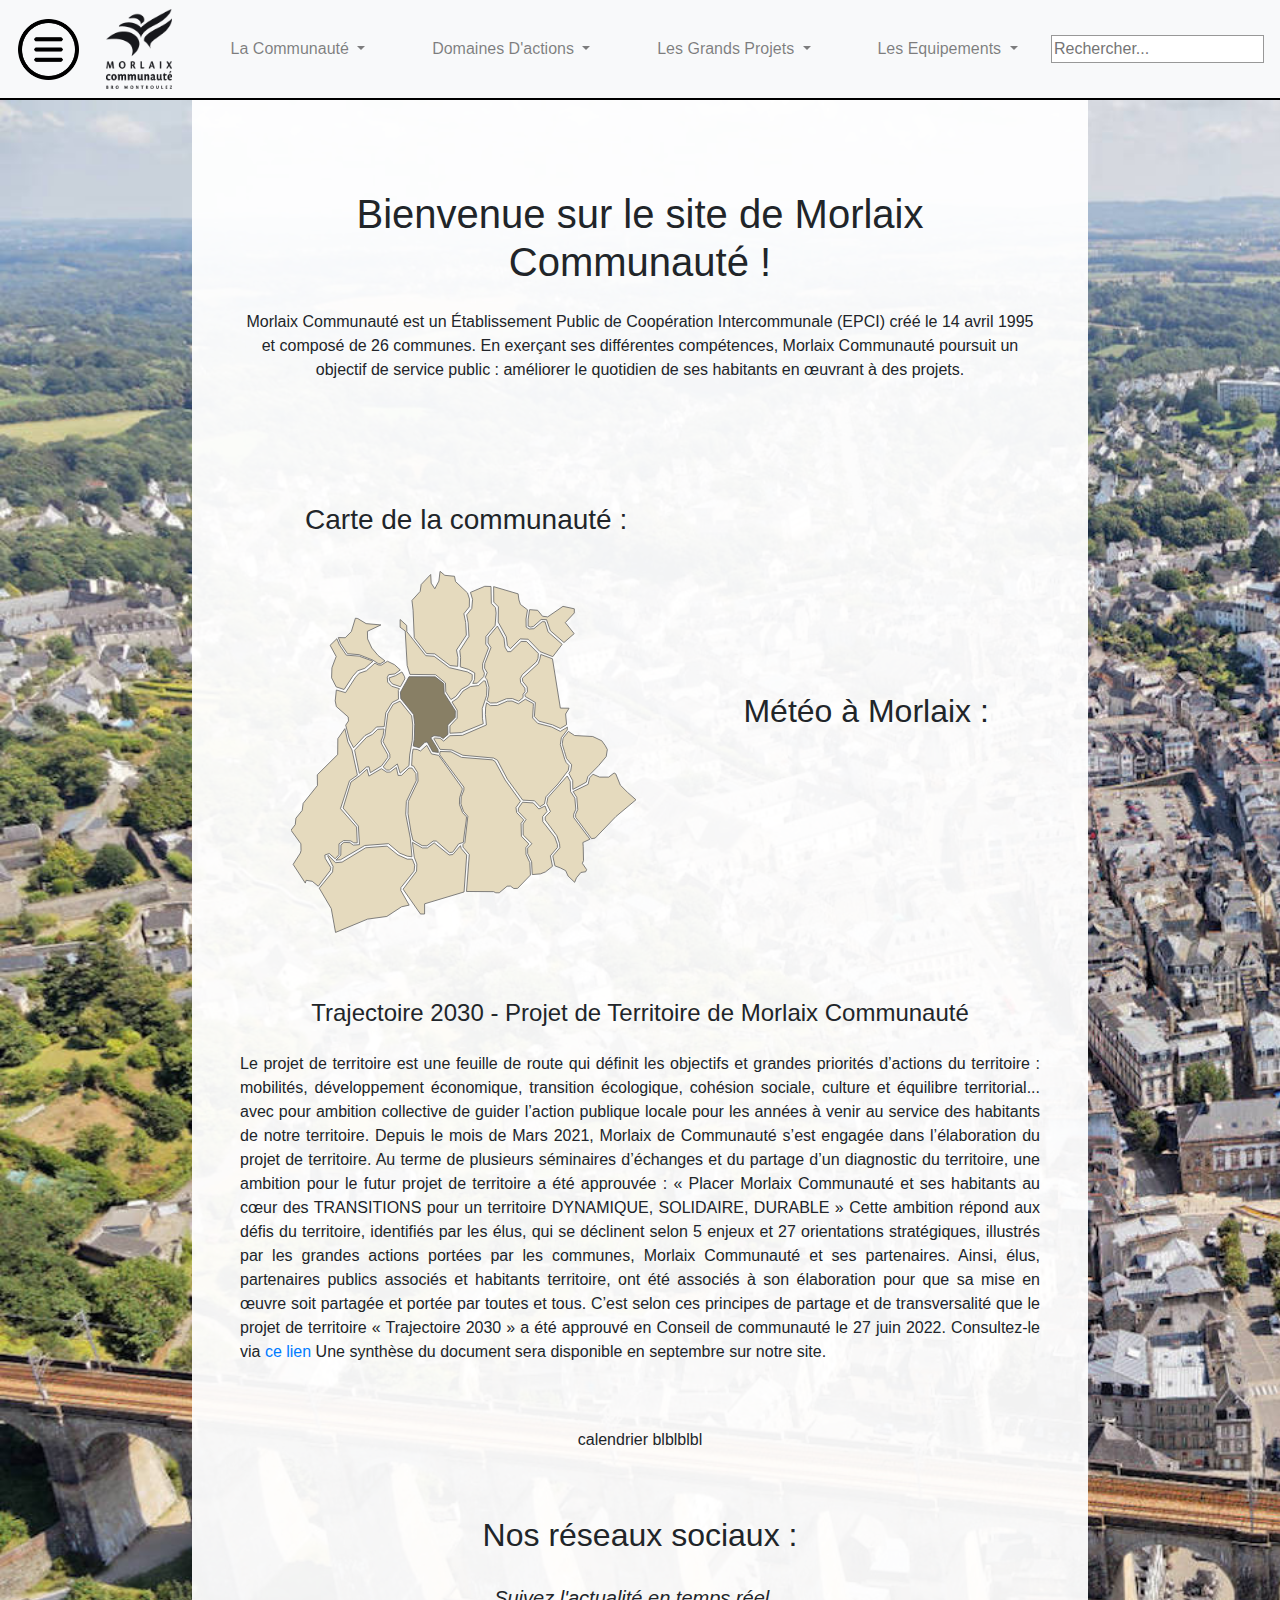
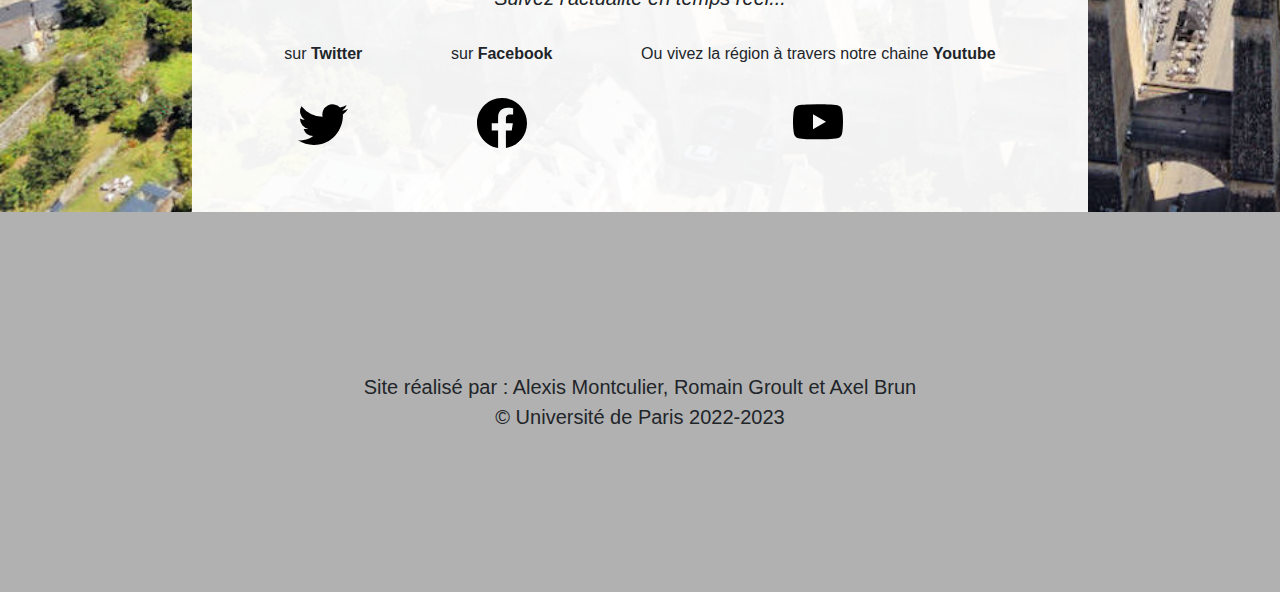
<file: index.html>
<!DOCTYPE html>
<html lang="en">

<head>
  <meta charset="UTF-8">
  <meta http-equiv="X-UA-Compatible" content="IE=edge">
  <meta name="viewport" content="width=device-width, initial-scale=1.0">
  <link rel="stylesheet" href="https://cdn.jsdelivr.net/npm/bootstrap@4.0.0/dist/css/bootstrap.min.css"
    integrity="sha384-Gn5384xqQ1aoWXA+058RXPxPg6fy4IWvTNh0E263XmFcJlSAwiGgFAW/dAiS6JXm" crossorigin="anonymous">
  <link rel="stylesheet" href="CSS/style.css">

  <script src="https://code.jquery.com/jquery-3.6.1.min.js"></script>
  <title>Morlaix Communauté</title>
</head>

<body>
  <header class="sticky-top" id="navbar">
    <nav class="navbar navbar-expand-lg navbar-light bg-light">
      <img class="navItem" id="logoTroisBarres" src="image/LogoTroisBarres.png">
      <a class="d-block navItem" id="logo" href="/index.html"><img class="navItem" id="logoSite"
          src="image/logo-menu.png"></a>
      <button class="navbar-toggler" type="button" data-toggle="collapse" data-target="#navbarNavDropdown"
        aria-controls="navbarNavDropdown" aria-expanded="false" aria-label="Toggle navigation">
        <span class="navbar-toggler-icon"></span>
      </button>
      <div class="collapse navbar-collapse mx-auto bg-nvbar" id="navbarNavDropdown" style="width: 80%">
        <ul class="navbar-nav w-100 d-flex justify-content-around">
          <li class="navItem">
            <a class="nav-link dropdown-toggle" href="#" id="navbarDropdownMenuLink" data-toggle="dropdown"
              aria-haspopup="true" aria-expanded="false">
              La Communauté
            </a>
            <div class="dropdown-menu" aria-labelledby="navbarDropdownMenuLink">
              <a class="dropdown-item" href="#">Les Compétences</a>
              <a class="dropdown-item" href="#">Présentation</a>
              <a class="dropdown-item" href="#">Commande Publique</a>
              <a class="dropdown-item" href="#">Histoire</a>
              <a class="dropdown-item" href="#">Les élus</a>
              <a class="dropdown-item" href="#">Trajectoire 2030</a>
              <a class="dropdown-item" href="#">Bro Montroulez</a>
              <a class="dropdown-item" href="#">Les Assemblées</a>
              <a class="dropdown-item" href="#">Rapport d'Activités 2020</a>
              <a class="dropdown-item" href="#">Catalogue des Tarifs</a>
              <a class="dropdown-item" href="#">Délégation des Services Publics</a>
              <a class="dropdown-item" href="#">Finances</a>
            </div>
          </li>
          <li class="navItem">
            <a class="nav-link dropdown-toggle" href="#" id="navbarDropdownMenuLink" data-toggle="dropdown"
              aria-haspopup="true" aria-expanded="false">
              Domaines D'actions
            </a>
            <div class="dropdown-menu" aria-labelledby="navbarDropdownMenuLink">
              <a class="dropdown-item" href="#">Economie</a>
              <a class="dropdown-item" href="#">Aménagement de l'espace</a>
              <a class="dropdown-item" href="#">Développement Durable</a>
              <a class="dropdown-item" href="#">Système d'Information Géographique</a>
              <a class="dropdown-item" href="#">Les élus</a>
              <a class="dropdown-item" href="#">Transports et Déplacements</a>
              <a class="dropdown-item" href="#">Habitat - Logement</a>
              <a class="dropdown-item" href="#">Tourisme</a>
              <a class="dropdown-item" href="#">Mer et Littoral</a>
              <a class="dropdown-item" href="#">Cohésion Sociale - Jeunesse</a>
              <a class="dropdown-item" href="#">Collecte et Valorisation des Déchets</a>
              <a class="dropdown-item" href="#">Milieux Naturels</a>
              <a class="dropdown-item" href="#">Enseignement Supérieur</a>
              <a class="dropdown-item" href="#">Eau et Assainissement</a>
            </div>
          </li>
          <li class="navItem">
            <a class="nav-link dropdown-toggle" href="#" id="navbarDropdownMenuLink" data-toggle="dropdown"
              aria-haspopup="true" aria-expanded="false">
              Les Grands Projets
            </a>
            <div class="dropdown-menu" aria-labelledby="navbarDropdownMenuLink">
              <a class="dropdown-item" href="#">Le Pôle d'Echange Multimodal</a>
              <a class="dropdown-item" href="#">Réhabilitation de la Manufacture</a>
              <a class="dropdown-item" href="#">ZAC de St Fiacre</a>
              <a class="dropdown-item" href="#">Modernisation de l'Aéroport de l'Aéroport Morlaix Ploujean</a>
              <a class="dropdown-item" href="#">Aménagement des ports</a>
              <a class="dropdown-item" href="#">Le PLUI-H</a>
            </div>
          </li>
          <li class="navItem">
            <a class="nav-link dropdown-toggle" href="#" id="navbarDropdownMenuLink" data-toggle="dropdown"
              aria-haspopup="true" aria-expanded="false">
              Les Equipements
            </a>
            <div class="dropdown-menu" aria-labelledby="navbarDropdownMenuLink">
              <a class="dropdown-item" href="#">Le Rail Route</a>
              <a class="dropdown-item" href="#">Les ZA</a>
              <a class="dropdown-item" href="#">Les Ports - L'Aéroport Morlaix</a>
              <a class="dropdown-item" href="#">La Manufacture des Tabacs</a>
              <a class="dropdown-item" href="#">L'Auberge de Jeunesse</a>
              <a class="dropdown-item" href="#">L'espace Aquatique</a>
              <a class="dropdown-item" href="#">La Cafét'</a>
              <a class="dropdown-item" href="#">La Maison des Penanault</a>
              <a class="dropdown-item" href="#">Les Déchèteries Communautaires</a>
            </div>
          </li>
        </ul>
      </div>
      <!---->
      <div class="navItem">
        <input type="text" id="SearchBar" onkeyup="myFunction()" placeholder="Rechercher...">
      </div>
    </nav>
    <script src="https://cdn.jsdelivr.net/npm/popper.js@1.12.9/dist/umd/popper.min.js"
      integrity="sha384-ApNbgh9B+Y1QKtv3Rn7W3mgPxhU9K/ScQsAP7hUibX39j7fakFPskvXusvfa0b4Q"
      crossorigin="anonymous"></script>
    <script src="https://cdn.jsdelivr.net/npm/bootstrap@4.0.0/dist/js/bootstrap.min.js"
      integrity="sha384-JZR6Spejh4U02d8jOt6vLEHfe/JQGiRRSQQxSfFWpi1MquVdAyjUar5+76PVCmYl"
      crossorigin="anonymous"></script>
  </header>
  <div class="bck-img">
    <div class="bouttonsColonne">
      <div class="contenu>">
        <button class="btn" onClick="window.open('PageHabiter/habiter.html')">Habiter</button>
        <button class="btn">Se Déplacer</button>
        <button class="btn">Entreprendre</button>
        <button class="btn" onClick="window.open('PageVisiter/visiter.html')">Visiter / Sortir</button>
        <button class="btn">Grandir</button>
        <button class="btn">Aménager<br>Durablement</button>
        <button class="btn">Réduire, Trier<br>les Déchets</button>
        <button class="btn">Etudier</button>
        <button class="btn">Vivre<br>Ensemble</button>
      </div>
      <script src="JS/button.js"></script>
    </div>



    <div class="corps container-colonne">

      <div class="elem bienvenue">
        <h1>Bienvenue sur le site de Morlaix Communauté !</h1>
        <p>
          Morlaix Communauté est un Établissement Public de Coopération
          Intercommunale (EPCI) créé le 14 avril 1995 et composé de 26 communes.
          En exerçant ses différentes compétences, Morlaix Communauté poursuit
          un objectif de service public : améliorer le quotidien de ses habitants en
          œuvrant à des projets.
        </p>
      </div>

      <div class="elem article">
        <h4>Trajectoire 2030 - Projet de Territoire de Morlaix Communauté</h3>
          <p>
            Le projet de territoire est une feuille de route qui définit les objectifs et grandes priorités d’actions du
            territoire : mobilités, développement économique, transition écologique, cohésion sociale, culture et
            équilibre
            territorial... avec pour ambition collective de guider l’action publique locale pour les années à venir au
            service des habitants de notre territoire.
            Depuis le mois de Mars 2021, Morlaix de Communauté s’est engagée dans l’élaboration du projet de territoire.
            Au
            terme de plusieurs séminaires d’échanges et du partage d’un diagnostic du territoire, une ambition pour le
            futur
            projet de territoire a été approuvée : « Placer Morlaix Communauté et ses habitants au cœur des TRANSITIONS
            pour
            un territoire DYNAMIQUE, SOLIDAIRE, DURABLE »
            Cette ambition répond aux défis du territoire, identifiés par les élus, qui se déclinent selon 5 enjeux et
            27
            orientations stratégiques, illustrés par les grandes actions portées par les communes, Morlaix Communauté et
            ses
            partenaires.
            Ainsi, élus, partenaires publics associés et habitants territoire, ont été associés à son élaboration pour
            que
            sa mise en œuvre soit partagée et portée par toutes et tous.
            C’est selon ces principes de partage et de transversalité que le projet de territoire « Trajectoire 2030 » a
            été
            approuvé en Conseil de communauté le 27 juin 2022. Consultez-le via
            <a href="https://urlz.fr/iOXj" target="_blank">ce lien</a>
            Une synthèse du document sera disponible en septembre sur notre site.
          </p>
      </div>

      <div class="elem carte-meteo container-ligne">
        <div class="carte container-colonne">
          <h3>Carte de la communauté :</h3>
          <svg>
            <a xlink:title="St-Thégonnec Loc-Eguiner">
              <path style="stroke-linejoin: round; stroke-opacity: 1;  " fill="#e5dabe" stroke="#666666"
                d="M1.3,189.3L5.7,182.4L6.1000000000000005,180.9L6,176.8L0,168.5L2.6,165.1L3,161.2L6.8,156.5L7.3999999999999995,152.2L16.099999999999998,141.29999999999998L15.999999999999998,134.79999999999998L28.4,122.49999999999999L28.5,112.79999999999998L32.8,106.69999999999999L34.599999999999994,114.79999999999998L37.099999999999994,119.69999999999999L40.39999999999999,135L35.599999999999994,138.4L30.099999999999994,155.4L39.89999999999999,166.6L40.29999999999999,176.2H38.19999999999999L36.39999999999999,175L31.999999999999993,174.8L29.199999999999992,176.8V183.4L26.89999999999999,185.9L23.29999999999999,182.70000000000002L20.59999999999999,183.60000000000002L20.79999999999999,185.60000000000002L24.19999999999999,191.20000000000002L23.899999999999988,193.00000000000003L16.599999999999987,202.60000000000002L12.899999999999988,199.60000000000002L9.2,199L8.7,200.7L1.3,189.3"
                stroke-width="0.5" stroke-linejoin="round" stroke-opacity="1"
                transform="matrix(1.6434,0,0,1.6434,0,8.2757)"></path>
            </a>
            <a xlink:title="Plounéour-Menez">
              <path style="stroke-linejoin: round; stroke-opacity: 1;  " fill="#e5dabe" stroke="#666666"
                d="M17.2,203.8L25.299999999999997,193.9L25.599999999999998,190.5L22.299999999999997,184.1L22.799999999999997,183.9L27.099999999999998,188.3L31.099999999999998,187.9L45.5,179.20000000000002L58.5,178.20000000000002L65.1,183.60000000000002L70.69999999999999,186.10000000000002H73.79999999999998L75.29999999999998,189.8L74.89999999999998,193.4L66.89999999999998,203.4L66.79999999999998,205.1L71.89999999999998,214.1L67.29999999999998,215.1L58.29999999999998,221L46.59999999999998,222.6L27.09999999999998,230.7L24.49999999999998,216.2L17.2,203.8Z"
                stroke-width="0.5" stroke-linejoin="round" stroke-opacity="1"
                transform="matrix(1.6434,0,0,1.6434,0,8.2757)"></path>
            </a>
            <a xlink:title="Taulé">
              <path style="stroke-linejoin: round; stroke-opacity: 1;  " fill="#e5dabe" stroke="#666666"
                d="M38.1,118.3L35.6,113.6L33.300000000000004,104.6L35,102L34.8,99.6L27.599999999999998,93.3L26.9,89.8L27.599999999999998,83.2L33.199999999999996,84.8L39.3,75.39999999999999L41.5,72.99999999999999L45.9,71.49999999999999L51.1,66.79999999999998L53,67.89999999999998L54.9,68.09999999999998L58.699999999999996,65.69999999999997L62.99999999999999,67.79999999999997L66.5,70.99999999999997L63.2,73.39999999999998L59.400000000000006,73.89999999999998L58.60000000000001,75.49999999999997L58.80000000000001,78.39999999999998L61.20000000000001,80.89999999999998L66.00000000000001,82.39999999999998L65.30000000000001,83.49999999999997L65.4,88.79999999999997L61.50000000000001,90.79999999999997L57.70000000000001,96.99999999999997L56.70000000000001,105.49999999999997L52.00000000000001,105.69999999999997L48.900000000000006,108.89999999999998L45.00000000000001,110.89999999999998L38.1,118.3Z"
                stroke-width="0.5" stroke-linejoin="round" stroke-opacity="1"
                transform="matrix(1.6434,0,0,1.6434,0,8.2757)"></path>
            </a>
            <a xlink:title="Henvic">
              <path style="stroke-linejoin: round; stroke-opacity: 1;  " fill="#e5dabe" stroke="#666666"
                d="M27.5,81.3L32.3,82.89999999999999L37.599999999999994,74.8L40.49999999999999,71.5L44.89999999999999,70L49.89999999999999,65.7L41.49999999999999,62.6L33.699999999999996,62L29.499999999999996,55.8L27.899999999999995,52L23.8,56L27.5,62.8L24.9,69.7L24.7,75.8L27.5,81.3Z"
                stroke-width="0.5" stroke-linejoin="round" stroke-opacity="1"
                transform="matrix(1.6434,0,0,1.6434,0,8.2757)"></path>
            </a>
            <a xlink:title="Ste-Sève">
              <path style="stroke-linejoin: round; stroke-opacity: 1;  " fill="#e5dabe" stroke="#666666"
                d="M38.7,119.8L46,112L49.6,110.2L52.800000000000004,107.10000000000001L56.6,106.9L56,111L54.8,114.2L55.199999999999996,116.10000000000001L58.9,122.60000000000001V124.2L55.1,129.3L48.300000000000004,133.5L47.50000000000001,129.9L45.800000000000004,130.1L41.6,133.9L38.7,119.8Z"
                stroke-width="0.5" stroke-linejoin="round" stroke-opacity="1"
                transform="matrix(1.6434,0,0,1.6434,0,8.2757)"></path>
            </a>
            <a xlink:title="Pleyber-Christ">
              <path style="stroke-linejoin: round; stroke-opacity: 1;  " fill="#e5dabe" stroke="#666666"
                d="M27.4,186.7L30.299999999999997,183.6L30.4,177.5L32.199999999999996,175.9L35.9,176.1L37.9,177.6L41.699999999999996,177.29999999999998L41,166L31.7,155L36.5,139.2L41.6,135.5L46.300000000000004,131.4L47.400000000000006,135.6L55.00000000000001,131.1L58.300000000000004,133.2L60.400000000000006,133.1L64.10000000000001,130.29999999999998L65.2,135.2L67.3,135.1L71.8,130.7H73.6L76,134L76.2,138.4L70.2,151L69.8,158.8L72.6,173.3L73.6,184.70000000000002L70.69999999999999,184.3L66.19999999999999,182.5L59.29999999999999,176.7L44.89999999999999,177.79999999999998L30.09999999999999,186.49999999999997L27.4,186.7Z"
                stroke-width="0.5" stroke-linejoin="round" stroke-opacity="1"
                transform="matrix(1.6434,0,0,1.6434,0,8.2757)"></path>
            </a>
            <a xlink:title="Plourin lès Morlaix">
              <path style="stroke-linejoin: round; stroke-opacity: 1;  " fill="#e5dabe" stroke="#666666"
                d="M74.2,174.6L73.10000000000001,170L71.2,158.4L71.4,151L77.30000000000001,138.6L77.10000000000001,133.5L74.50000000000001,129.4L73.40000000000002,129.20000000000002L73.80000000000003,122.20000000000002L74.30000000000003,119.10000000000002L76.80000000000003,119.40000000000002L78.80000000000003,120.30000000000003L82.60000000000002,116.90000000000002L85.50000000000003,122.10000000000002L89.90000000000003,123.00000000000003L104.10000000000004,142.80000000000004L104.20000000000003,143.80000000000004L102.60000000000004,148.80000000000004L102.50000000000004,152.80000000000004L104.40000000000005,157.80000000000004L106.80000000000005,160.40000000000003L106.60000000000005,162.90000000000003L105.40000000000005,171.40000000000003L104.90000000000005,175.90000000000003L102.00000000000004,176.80000000000004L98.40000000000005,181.90000000000003L96.40000000000005,182.10000000000002L88.40000000000005,175.10000000000002H86.50000000000004L82.70000000000005,178.00000000000003L79.80000000000004,177.90000000000003L74.2,174.6Z"
                stroke-width="0.5" stroke-linejoin="round" stroke-opacity="1"
                transform="matrix(1.6434,0,0,1.6434,0,8.2757)"></path>
            </a>
            <a xlink:title="St-Martin-des-Champs">
              <path style="stroke-linejoin: round; stroke-opacity: 1;  " fill="#e5dabe" stroke="#666666"
                d="M56.1,130L60.2,124.4L60.1,122.2L56.6,115.7L56,114.4L57.1,111.30000000000001L58.9,97.60000000000001L62.199999999999996,91.9L66.3,90L73.39999999999999,98.9L74.1,104.5L73.8,113.8L72.2,122.8L71.8,129.2L66.39999999999999,133.79999999999998L64.69999999999999,128.2L59.89999999999999,131.89999999999998H58.19999999999999L56.1,130Z"
                stroke-width="0.5" stroke-linejoin="round" stroke-opacity="1"
                transform="matrix(1.6434,0,0,1.6434,0,8.2757)"></path>
            </a>
            <a xlink:title="Morlaix">
              <path style="stroke-linejoin: round; stroke-opacity: 1;  " fill="#887f65" stroke="#666666"
                d="M74.4,117.3L75,113.3L75.3,104.1L74.6,98.1L66.8,88.39999999999999L66.6,84.49999999999999L71.8,75.09999999999998L87.8,75.19999999999997L93,79.29999999999997L93.2,85.19999999999997L100,95.89999999999998L99.9,99.89999999999998L95.4,104.49999999999997L95.5,110.19999999999997L92.6,112.69999999999997L90.6,111.39999999999998L87,111L85,112.2L89.4,119.4L89.7,121.2L86.2,120.7L82.9,114.8L81.5,115L78.1,118.4L76.6,117.9L74.4,117.3Z"
                stroke-width="0.5" stroke-linejoin="round" stroke-opacity="1"
                transform="matrix(1.6434,0,0,1.6434,0,8.2757)"></path>
            </a>
            <a xlink:title="Locquénolé">
              <path style="stroke-linejoin: round; stroke-opacity: 1;  " fill="#e5dabe" stroke="#666666"
                d="M60.1,77.6L59.7,75.8L63.6,74.5L67.5,72.2L69.1,75.10000000000001L69.3,76.4L66.6,81.2L61.699999999999996,79.5L60.1,77.6Z"
                stroke-width="0.5" stroke-linejoin="round" stroke-opacity="1"
                transform="matrix(1.6434,0,0,1.6434,0,8.2757)"></path>
            </a>
            <a xlink:title="Carantec">
              <path style="stroke-linejoin: round; stroke-opacity: 1;  " fill="#e5dabe" stroke="#666666"
                d="M28.8,51.3L30.2,54.9L34.4,61.1L41.4,61.7L49.8,65L53.099999999999994,67.1L54.3,67.3L57.199999999999996,65.5L52.99999999999999,62.2L49.199999999999996,57.7L46.599999999999994,52.1L46.49999999999999,47.5L54.69999999999999,43.6L45.69999999999999,42.800000000000004L40.59999999999999,39.7L39.19999999999999,39.5L36.69999999999999,47.7L33,51.4L28.8,51.3Z"
                stroke-width="0.5" stroke-linejoin="round" stroke-opacity="1"
                transform="matrix(1.6434,0,0,1.6434,0,8.2757)"></path>
            </a>
            <a xlink:title="Plouezoc'h">
              <path style="stroke-linejoin: round; stroke-opacity: 1;  " fill="#e5dabe" stroke="#666666"
                d="M97.3,89L94.2,84.3L94,78.9L88,73.9L72.4,73.7L70.7,68.4L69.5,47.300000000000004L66.4,45V40.3L70.4,43.9L70.5,47.699999999999996L82,62.3L87.1,62.699999999999996L96.3,69.6L107.39999999999999,72.19999999999999L110.3,73.79999999999998L110.2,76.99999999999999L108.10000000000001,80.19999999999999L103.7,82.69999999999999L100.3,87.1L97.3,89Z"
                stroke-width="0.5" stroke-linejoin="round" stroke-opacity="1"
                transform="matrix(1.6434,0,0,1.6434,0,8.2757)"></path>
            </a>
            <a xlink:title="Garlan">
              <path style="stroke-linejoin: round; stroke-opacity: 1;  " fill="#e5dabe" stroke="#666666"
                d="M98,90.5L101.4,88.2L104.7,83.8L109.2,81.1L114.10000000000001,80.5L117.2,77.7H118.2L119.2,81.60000000000001L119,86.60000000000001L116.4,94.4L116.5,100.5L117,103.7L103.8,109.10000000000001L96.7,109.50000000000001V105.10000000000001L101.10000000000001,100.4V95.5L98,90.5Z"
                stroke-width="0.5" stroke-linejoin="round" stroke-opacity="1"
                transform="matrix(1.6434,0,0,1.6434,0,8.2757)"></path>
            </a>
            <a xlink:title="St-Jean-du-Doigt">
              <path style="stroke-linejoin: round; stroke-opacity: 1;  " fill="#e5dabe" stroke="#666666"
                d="M110.6,79.2L111.69999999999999,76.8L111.79999999999998,72.8L108.09999999999998,70.7L102.99999999999999,69.10000000000001L103.19999999999999,63.50000000000001L102.69999999999999,59.300000000000004L108.29999999999998,50.60000000000001L107.79999999999998,42.30000000000001L106.89999999999998,37.500000000000014L109.99999999999997,33.600000000000016L110.49999999999997,28.100000000000016L109.19999999999997,23.800000000000015L117.89999999999998,20.100000000000016L121.69999999999997,20.200000000000017L121.89999999999998,30.500000000000018L124.39999999999998,33.100000000000016L124.79999999999998,36.40000000000001L124.19999999999999,43.90000000000001L118.6,50.600000000000016L118.5,55.30000000000002L120.2,57.600000000000016L116.60000000000001,67.20000000000002V70.40000000000002L117.7,73.00000000000001L117.3,75.00000000000001L113.39999999999999,79.00000000000001L110.6,79.2Z"
                stroke-width="0.5" stroke-linejoin="round" stroke-opacity="1"
                transform="matrix(1.6434,0,0,1.6434,0,8.2757)"></path>
            </a>
            <a xlink:title="Plougasnou">
              <path style="stroke-linejoin: round; stroke-opacity: 1;  " fill="#e5dabe" stroke="#666666"
                d="M101.4,68.8L101.60000000000001,63.4L100.7,58.9L106.7,49.8L106.3,42.199999999999996L105.2,36.8L108.5,32.599999999999994L108.6,27.799999999999994L107.39999999999999,24.099999999999994L100.1,17.199999999999996L99.5,13.999999999999996L93.6,13.399999999999997L90.7,11L90,16.9L87.5,21.599999999999998L85.3,18.2L85,12.9L79.2,19L78.60000000000001,23.2L73.60000000000001,28.7L74.30000000000001,34.7L75.00000000000001,51.400000000000006L82.50000000000001,61.00000000000001L87.50000000000001,61.20000000000001L96.80000000000001,68.30000000000001L101.4,68.8Z"
                stroke-width="0.5" stroke-linejoin="round" stroke-opacity="1"
                transform="matrix(1.6434,0,0,1.6434,0,8.2757)"></path>
            </a>
            <a xlink:title="Lanmeur">
              <path style="stroke-linejoin: round; stroke-opacity: 1;  " fill="#e5dabe" stroke="#666666"
                d="M118.2,75.7L119.4,72.60000000000001L117.80000000000001,69.9L117.9,67.10000000000001L121.7,57.400000000000006L119.9,54.60000000000001L120,51.00000000000001L125.6,44.300000000000004L129.6,51.7L130.2,57.1L131.79999999999998,59.9L133.79999999999998,59.8L139.99999999999997,53.699999999999996H143.29999999999998L150.49999999999997,60.99999999999999L150.29999999999998,63.89999999999999L149.29999999999998,66.1L140.7,73.89999999999999L139.5,76.19999999999999L139.7,78.69999999999999L142.29999999999998,82.1L142.39999999999998,84.19999999999999L141.2,85.79999999999998V87.79999999999998L138.6,89.99999999999999L134.7,88.39999999999999L131.1,88.49999999999999L125.1,90.99999999999999L121.39999999999999,91.09999999999998L119.19999999999999,89.59999999999998L120.1,86.89999999999998L120.5,81.59999999999998L119.2,76.69999999999997L118.2,75.7Z"
                stroke-width="0.5" stroke-linejoin="round" stroke-opacity="1"
                transform="matrix(1.6434,0,0,1.6434,0,8.2757)"></path>
            </a>
            <a xlink:title="Plouigneau">
              <path style="stroke-linejoin: round; stroke-opacity: 1;  " fill="#e5dabe" stroke="#666666"
                d="M119,91L121.3,92.7L125.5,92.60000000000001L131.6,90.00000000000001L134.5,89.90000000000002L138.4,91.60000000000002L142.6,88.80000000000003L147.5,91.50000000000003L147.4,93.30000000000003L147,100.20000000000003L150.1,103.50000000000003L158.6,105.70000000000003L163.9,108.40000000000003L168.20000000000002,105.80000000000004L168.10000000000002,107.50000000000004L164.50000000000003,112.20000000000005L163.90000000000003,116.40000000000005L166.60000000000002,125.50000000000004L167.50000000000003,127.40000000000005L169.20000000000002,129.20000000000005L168.70000000000002,132.10000000000005L162.4,140.40000000000006L155.1,148.20000000000007L154.2,152.50000000000009L151.5,154.20000000000007L148.2,150.60000000000008L141,150.20000000000007L131.7,137.50000000000009L125.6,125.90000000000009L123.3,124.6000000000001L104.6,122.90000000000009L97.89999999999999,119.70000000000009L90.69999999999999,119.30000000000008L86.89999999999999,112.80000000000008L87.49999999999999,112.40000000000008L90.69999999999999,112.60000000000008L92.89999999999999,114.30000000000008L96.69999999999999,111.00000000000009L104.29999999999998,110.80000000000008L118.89999999999998,104.50000000000009L118.29999999999998,98.10000000000008L118.39999999999998,94.20000000000007L119,91Z"
                stroke-width="0.5" stroke-linejoin="round" stroke-opacity="1"
                transform="matrix(1.6434,0,0,1.6434,0,8.2757)"></path>
            </a>
            <a xlink:title="Plougonven">
              <path style="stroke-linejoin: round; stroke-opacity: 1;  " fill="#e5dabe" stroke="#666666"
                d="M90.7,120.6L97.3,120.8L103.8,124.2L122.5,125.7L124.2,126.7L130.3,138L139.60000000000002,150.9L136.90000000000003,154.70000000000002L137.30000000000004,157.8L141.60000000000005,162.3L140.00000000000006,164.4L140.20000000000005,172.20000000000002L144.70000000000005,176.9L142.90000000000003,179.1L143.00000000000003,183.29999999999998L145.30000000000004,188.2L145.70000000000005,195.79999999999998L137.90000000000003,203.89999999999998L135.60000000000002,203.99999999999997L133.50000000000003,202.49999999999997L131.50000000000003,202.59999999999997L126.70000000000003,206.59999999999997H124.60000000000004L123.30000000000004,205.89999999999998L106.80000000000004,205.79999999999998L108.50000000000004,183.29999999999998L104.70000000000005,178.79999999999998L104.60000000000005,177.29999999999998L105.80000000000005,175.99999999999997L107.60000000000005,160.09999999999997L105,157L103.4,152.5L103.60000000000001,148.1L105.2,144.1V142.29999999999998L90.5,122.59999999999998L90.7,120.6Z"
                stroke-width="0.5" stroke-linejoin="round" stroke-opacity="1"
                transform="matrix(1.6434,0,0,1.6434,0,8.2757)"></path>
            </a>
            <a xlink:title="Plouégat-Guerrand">
              <path style="stroke-linejoin: round; stroke-opacity: 1;  " fill="#e5dabe" stroke="#666666"
                d="M169.2,94.3L163.89999999999998,94.2L159.09999999999997,64.2L151.99999999999997,61.6L151.49999999999997,64.2L150.49999999999997,67.10000000000001L140.79999999999998,76.00000000000001L140.99999999999997,78.00000000000001L143.69999999999996,81.40000000000002L143.89999999999995,84.30000000000003L142.39999999999995,86.00000000000003L142.49999999999994,87.10000000000002L148.69999999999993,90.80000000000003L148.09999999999994,99.30000000000003L150.69999999999993,102.10000000000002L159.19999999999993,104.40000000000002L163.89999999999992,106.60000000000002L167.69999999999993,104.30000000000003L167.09999999999994,97.80000000000003L169.2,94.3Z"
                stroke-width="0.5" stroke-linejoin="round" stroke-opacity="1"
                transform="matrix(1.6434,0,0,1.6434,0,8.2757)"></path>
            </a>
            <a xlink:title="Guimaëc">
              <path style="stroke-linejoin: round; stroke-opacity: 1;  " fill="#e5dabe" stroke="#666666"
                d="M159.3,62.9L151.5,59.8L144.3,52.3L139.4,52.099999999999994L133.5,57.99999999999999L131.7,56.199999999999996L131,50.8L126.1,41.9L126.19999999999999,32.599999999999994L123.39999999999999,29.699999999999996L123.3,20.299999999999997L138.2,24.699999999999996L138.7,28.399999999999995L139.6,31.099999999999994L143.9,34.39999999999999L143,40L143.1,44.9L144.9,46.1L147.8,45.9L152.9,41.6L154.6,41.7L156.4,47.800000000000004L165,55.400000000000006L159.3,62.9Z"
                stroke-width="0.5" stroke-linejoin="round" stroke-opacity="1"
                transform="matrix(1.6434,0,0,1.6434,0,8.2757)"></path>
            </a>
            <a xlink:title="Lannéanou">
              <path style="stroke-linejoin: round; stroke-opacity: 1;  " fill="#e5dabe" stroke="#666666"
                d="M138.4,155.1L140.9,151.5L147.4,151.9L150.8,155.6L154.60000000000002,153.79999999999998L155.8,157.1L153.10000000000002,160.2L153.20000000000002,163.29999999999998L160.50000000000003,172.7L162.10000000000002,177.2V179L157.8,184.1L159.10000000000002,190.5L154.8,193.9L151.70000000000002,195.1L146.8,195.5L146.4,187.7L144,182.7V179.39999999999998L146.6,176.7L141.29999999999998,171.39999999999998L141.2,164.7L143,162L138.3,157.1L138.4,155.1Z"
                stroke-width="0.5" stroke-linejoin="round" stroke-opacity="1"
                transform="matrix(1.6434,0,0,1.6434,0,8.2757)"></path>
            </a>
            <a xlink:title="Botsorhel">
              <path style="stroke-linejoin: round; stroke-opacity: 1;  " fill="#e5dabe" stroke="#666666"
                d="M160.6,190.2L159.29999999999998,184.2L163.6,179.2L163.4,176.7L161.8,171.89999999999998L154.70000000000002,162.29999999999998V160.49999999999997L157.9,157.09999999999997L155.6,152.39999999999998L156.29999999999998,148.7L168.1,135.5L169.9,138.8L170.1,145L172.7,149L173.29999999999998,155.7L171.99999999999997,158.79999999999998V160.79999999999998L181.89999999999998,173.99999999999997L177.59999999999997,175.99999999999997L177.79999999999995,178.29999999999998L177.99999999999994,186.99999999999997L177.29999999999995,188.69999999999996L179.89999999999995,192.49999999999997L179.29999999999995,193.79999999999998L176.39999999999995,194.2L173.69999999999996,197.5L172.59999999999997,200.2L168.59999999999997,196.39999999999998L167.09999999999997,193.09999999999997L163.99999999999997,191.49999999999997L160.6,190.2Z"
                stroke-width="0.5" stroke-linejoin="round" stroke-opacity="1"
                transform="matrix(1.6434,0,0,1.6434,0,8.2757)"></path>
            </a>
            <a xlink:title="Guerlesquin">
              <path style="stroke-linejoin: round; stroke-opacity: 1;  " fill="#e5dabe" stroke="#666666"
                d="M182.9,173.7L173.20000000000002,160.6V158.79999999999998L174.50000000000003,155.89999999999998L173.90000000000003,148.49999999999997L171.70000000000005,144.99999999999997L180.80000000000004,140.59999999999997L181.70000000000005,136.59999999999997L183.80000000000004,134.49999999999997L187.80000000000004,136.19999999999996H193.30000000000004L196.60000000000005,133.69999999999996L197.60000000000005,134.19999999999996L200.40000000000006,141.09999999999997L204.80000000000007,145.49999999999997L209.90000000000006,149.99999999999997L197.70000000000007,160.19999999999996L185.10000000000008,173.29999999999995L182.9,173.7Z"
                stroke-width="0.5" stroke-linejoin="round" stroke-opacity="1"
                transform="matrix(1.6434,0,0,1.6434,0,8.2757)"></path>
            </a>
            <a xlink:title="Le Cloître - St Thégonnec">
              <path style="stroke-linejoin: round; stroke-opacity: 1;  " fill="#e5dabe" stroke="#666666"
                d="M78.7,219.4L68.2,204.4L76.4,193.5L76.60000000000001,189.1L75.00000000000001,184.9L73.90000000000002,175.9L79.90000000000002,179.3H83.00000000000001L87.10000000000001,176.20000000000002L96.2,183.60000000000002L98.5,183.3L103.1,177.9L103.6,179.70000000000002L106.89999999999999,183.60000000000002L105.3,206.10000000000002L81.3,213.3V219.5H78.7Z"
                stroke-width="0.5" stroke-linejoin="round" stroke-opacity="1"
                transform="matrix(1.6434,0,0,1.6434,0,8.2757)"></path>
            </a>
            <a xlink:title="Locquirec">
              <path style="stroke-linejoin: round; stroke-opacity: 1;  " fill="#e5dabe" stroke="#666666"
                d="M145.2,34.3L144.29999999999998,40.099999999999994V44.3L145.79999999999998,44.9L147.49999999999997,44.5L152.19999999999996,40.3L155.49999999999997,40.4L157.79999999999998,47.1L166.1,54.300000000000004L172.29999999999998,48.900000000000006L166.89999999999998,42.2L172.39999999999998,36.300000000000004V33.800000000000004L165.49999999999997,32.300000000000004L156.19999999999996,38.7L152.99999999999997,38.300000000000004L150.09999999999997,34.7L145.2,34.3Z"
                stroke-width="0.5" stroke-linejoin="round" stroke-opacity="1"
                transform="matrix(1.6434,0,0,1.6434,0,8.2757)"></path>
            </a>
            <a xlink:title="Plouégat-Moysan">
              <path style="stroke-linejoin: round; stroke-opacity: 1;  " fill="#e5dabe" stroke="#666666"
                d="M168.8,108.4L165.60000000000002,112.4C165.60000000000002,112.4,165.00000000000003,115.80000000000001,165.10000000000002,116.2C165.20000000000002,116.60000000000001,167.70000000000002,124.9,167.70000000000002,124.9L170.8,128.70000000000002L170.20000000000002,132.3L169.10000000000002,134L171.40000000000003,138.3L171.50000000000003,143.70000000000002L179.70000000000002,139.3L180.60000000000002,135.9L187.10000000000002,129.3L191.8,123.70000000000002L192.5,119.40000000000002L191.2,117.00000000000001L189.1,114.10000000000001L183.6,111.50000000000001L172.6,110.90000000000002L168.8,108.4Z"
                stroke-width="0.5" stroke-linejoin="round" stroke-opacity="1"
                transform="matrix(1.6434,0,0,1.6434,0,8.2757)"></path>
            </a>
          </svg>
        </div>
        <div class="meteo container-colonne">
          <h2>Météo à Morlaix :<h4 id="temp"></h4>
          </h2>
          <img id="logoMeteo">

          <script src="JS/app.js"></script>
        </div>
      </div>

      <div class="elem calendrier">
        calendrier blblblbl
      </div>

      <div class="elem liens container-colonne">
        <h2>Nos réseaux sociaux :</h2>
        <h5><i>Suivez l'actualité en temps réel...</i></h5>
        <div class="liens container-ligne">
          <div id="Twitter">
            <p>sur <b>Twitter</b></p>
            <a class="logo-network" href="https://twitter.com/Morlaix_Attract" target="_blank"><img class="logo-network"
                id="logoTwitter" src="image/twitter.svg"></a>
          </div>

          <div id="Facebook">
            <p>sur <b>Facebook</b></p>
            <a class="logo-network" href="https://www.facebook.com/MorlaixCommunauteOfficiel/" target="_blank"><img
                class="logo-network" id="logoFacebook" src="image/facebook.svg"></a>
          </div>

          <div id="Youtube">
            <p>Ou vivez la région à travers notre chaine <b>Youtube</b></p>
            <a class="logo-network" href="https://www.youtube.com/user/morlaixFR/feed" target="_blank"><img
                class="logo-network" id="logoYoutube" src="image/youtube.svg"></a>
          </div>
        </div>
      </div>

    </div>
    <div class="topButton">
      <button onclick="topFunction()" id="myBtn" title="Go to top"><img class="arrow-up" src="image/arrow-up-short.svg">
      </button>
      <script src="JS/topButton.js"></script>
    </div>
  </div>

  <footer>
    <p>Site réalisé par : Alexis Montculier, Romain Groult et Axel Brun</p>
    <p> &copy; Université de Paris 2022-2023</p>
  </footer>
</body>

</html>
</file>
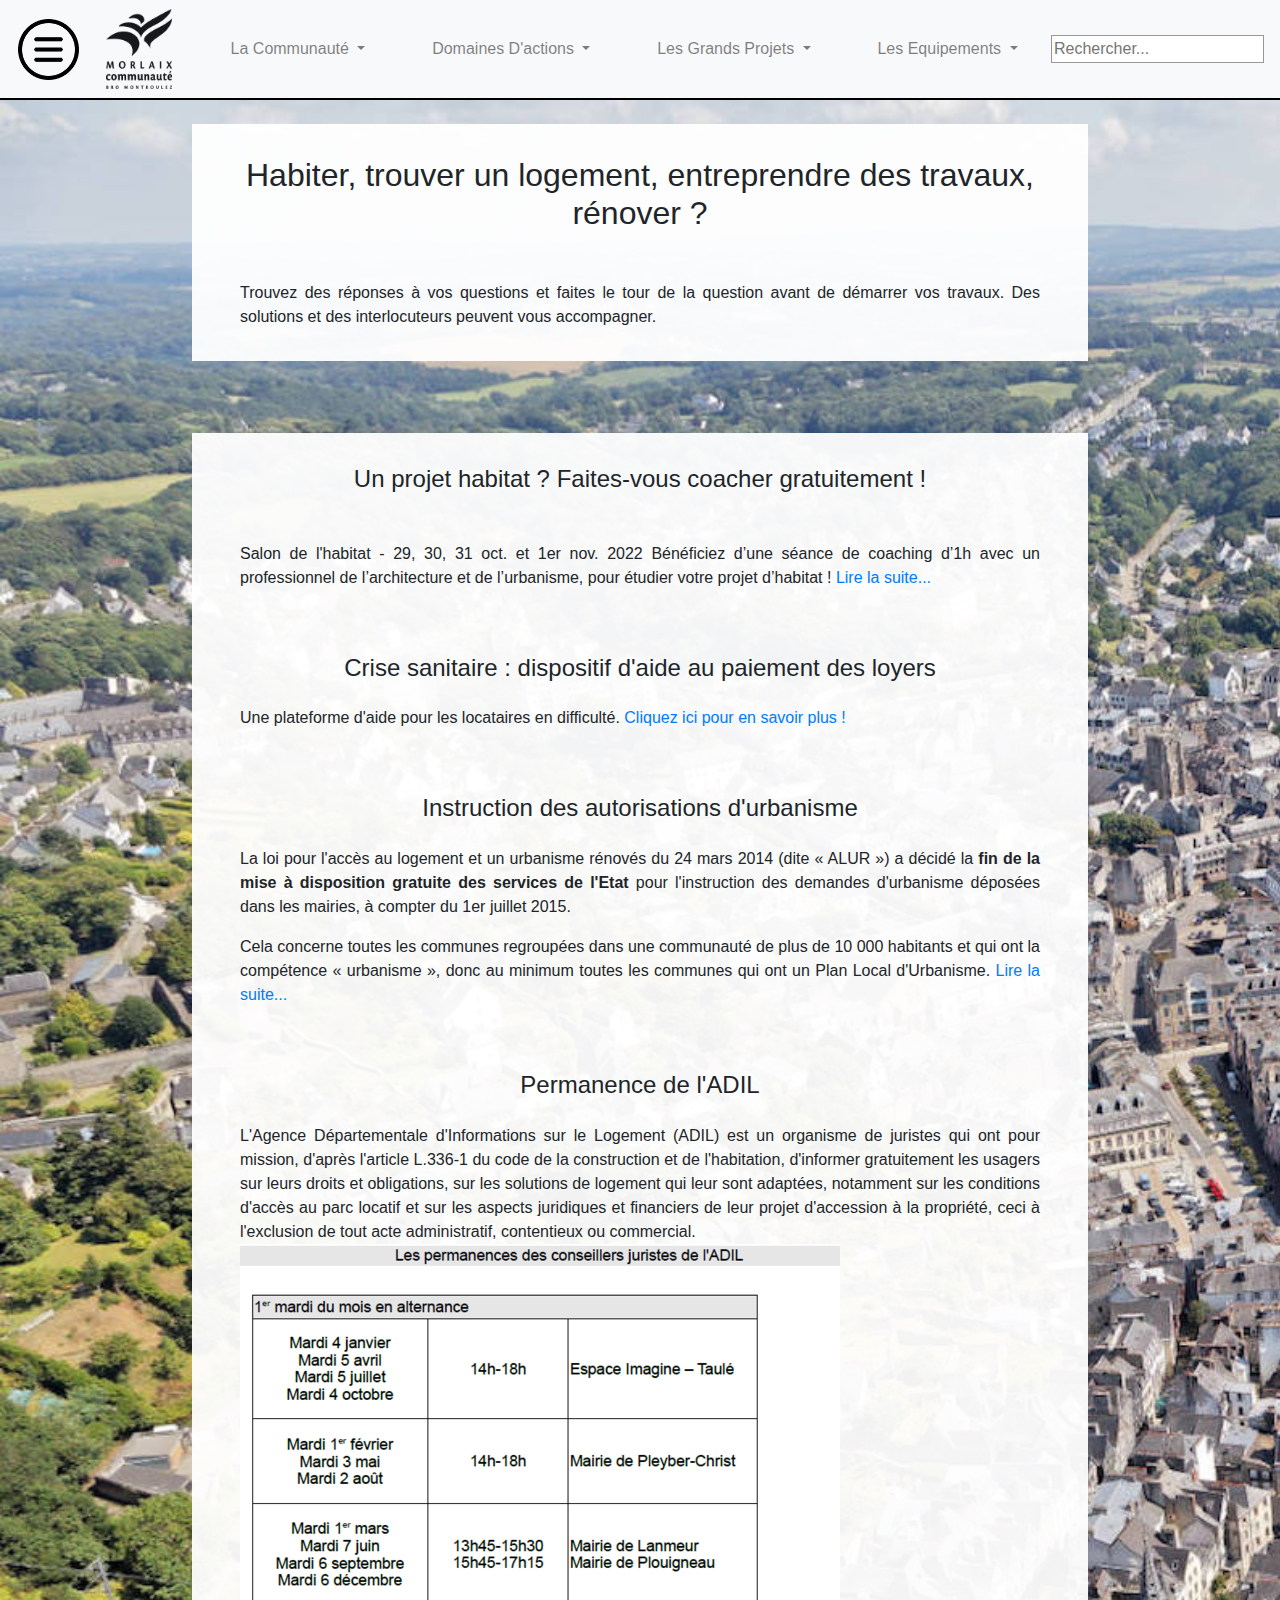
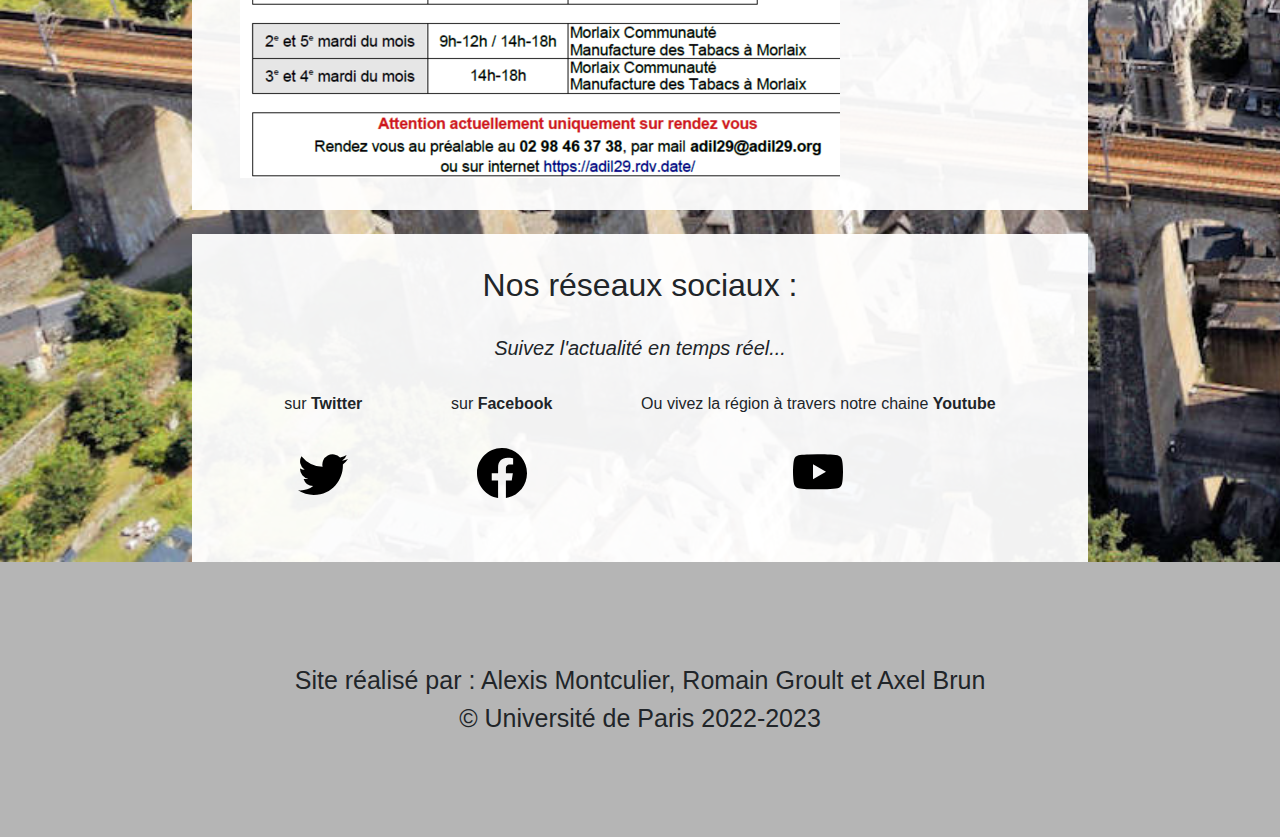
<file: PageHabiter/habiter.html>
<!DOCTYPE html>
<html lang="en">

<head>
    <meta charset="UTF-8">
    <meta http-equiv="X-UA-Compatible" content="IE=edge">
    <meta name="viewport" content="width=device-width, initial-scale=1.0">
    <link rel="stylesheet" href="https://cdn.jsdelivr.net/npm/bootstrap@4.0.0/dist/css/bootstrap.min.css"
        integrity="sha384-Gn5384xqQ1aoWXA+058RXPxPg6fy4IWvTNh0E263XmFcJlSAwiGgFAW/dAiS6JXm" crossorigin="anonymous">
    <link rel="stylesheet" href="CSS/style.css">

    <script src="https://code.jquery.com/jquery-3.6.1.min.js"></script>
    <title>Morlaix Communauté</title>
</head>

<body>
    <header class="sticky-top" id="navbar">
        <nav class="navbar navbar-expand-lg navbar-light bg-light">
            <img class="navItem" id="logoTroisBarres" src="image/LogoTroisBarres.png">
            <a class="d-block navItem" id="logo" href="../index.html"><img class="navItem" id="logoSite"
                    src="image/logo-menu.png"></a>
            <button class="navbar-toggler" type="button" data-toggle="collapse" data-target="#navbarNavDropdown"
                aria-controls="navbarNavDropdown" aria-expanded="false" aria-label="Toggle navigation">
                <span class="navbar-toggler-icon"></span>
            </button>
            <div class="collapse navbar-collapse mx-auto bg-nvbar" id="navbarNavDropdown" style="width: 80%">
                <ul class="navbar-nav w-100 d-flex justify-content-around">
                    <li class="navItem">
                        <a class="nav-link dropdown-toggle" href="https://www.morlaix-communaute.bzh/La-Communaute"
                            id="navbarDropdownMenuLink" data-toggle="dropdown" aria-haspopup="true"
                            aria-expanded="false">
                            La Communauté
                        </a>
                        <div class="dropdown-menu" aria-labelledby="navbarDropdownMenuLink">
                            <a class="dropdown-item"
                                href="https://www.morlaix-communaute.bzh/La-Communaute/Presentation">Présentation</a>
                            <a class="dropdown-item"
                                href="https://www.morlaix-communaute.bzh/La-Communaute/Les-competences">Les
                                Compétences</a>
                            <a class="dropdown-item"
                                href="https://www.morlaix-communaute.bzh/La-Communaute/Commande-publique">Commande
                                Publique</a>
                            <a class="dropdown-item"
                                href="https://www.morlaix-communaute.bzh/La-Communaute/Histoire">Histoire</a>
                            <a class="dropdown-item"
                                href="https://www.morlaix-communaute.bzh/La-Communaute/Les-elus">Les élus</a>
                            <a class="dropdown-item"
                                href="https://www.morlaix-communaute.bzh/La-Communaute/Trajectoire-2030-Projet-de-Territoire-de-Morlaix-Communaute">Trajectoire
                                2030</a>
                            <a class="dropdown-item"
                                href="https://www.morlaix-communaute.bzh/La-Communaute/Bro-Montroulez">Bro
                                Montroulez</a>
                            <a class="dropdown-item"
                                href="https://www.morlaix-communaute.bzh/La-Communaute/Les-assemblees">Les
                                Assemblées</a>
                            <a class="dropdown-item"
                                href="https://www.morlaix-communaute.bzh/La-Communaute/Le-rapport-d-activites-2020">Rapport
                                d'Activités 2020</a>
                            <a class="dropdown-item"
                                href="https://www.morlaix-communaute.bzh/La-Communaute/Catalogue-des-tarifs">Catalogue
                                des Tarifs</a>
                            <a class="dropdown-item"
                                href="https://www.morlaix-communaute.bzh/La-Communaute/Delegations-de-services-publics">Délégation
                                des Services Publics</a>
                            <a class="dropdown-item"
                                href="https://www.morlaix-communaute.bzh/La-Communaute/Finances2">Finances</a>
                        </div>
                    </li>
                    <li class="navItem">
                        <a class="nav-link dropdown-toggle" href="https://www.morlaix-communaute.bzh/Domaines-d-actions"
                            id="navbarDropdownMenuLink" data-toggle="dropdown" aria-haspopup="true"
                            aria-expanded="false">
                            Domaines D'actions
                        </a>
                        <div class="dropdown-menu" aria-labelledby="navbarDropdownMenuLink">
                            <a class="dropdown-item"
                                href="https://www.morlaix-communaute.bzh/Domaines-d-actions/Economie">Economie</a>
                            <a class="dropdown-item"
                                href="https://www.morlaix-communaute.bzh/Domaines-d-actions/Amenagement-de-l-espace">Aménagement
                                de l'espace</a>
                            <a class="dropdown-item"
                                href="https://www.morlaix-communaute.bzh/Domaines-d-actions/Developpement-durable">Développement
                                Durable</a>
                            <a class="dropdown-item"
                                href="https://www.morlaix-communaute.bzh/Domaines-d-actions/Systeme-d-Information-Geographique-SIG">Système
                                d'Information Géographique</a>
                            <a class="dropdown-item"
                                href="https://www.morlaix-communaute.bzh/Domaines-d-actions/Transports-et-Deplacements">Transports
                                et Déplacements</a>
                            <a class="dropdown-item"
                                href="https://www.morlaix-communaute.bzh/Domaines-d-actions/Habitat-Logement">Habitat -
                                Logement</a>
                            <a class="dropdown-item"
                                href="https://www.morlaix-communaute.bzh/Domaines-d-actions/Tourisme">Tourisme</a>
                            <a class="dropdown-item"
                                href="https://www.morlaix-communaute.bzh/Domaines-d-actions/Mer-et-littoral">Mer et
                                Littoral</a>
                            <a class="dropdown-item"
                                href="https://www.morlaix-communaute.bzh/Domaines-d-actions/Cohesion-sociale-Jeunesse">Cohésion
                                Sociale - Jeunesse</a>
                            <a class="dropdown-item"
                                href="https://www.morlaix-communaute.bzh/Domaines-d-actions/Collecte-et-valorisation-des-dechets">Collecte
                                et Valorisation des Déchets</a>
                            <a class="dropdown-item"
                                href="https://www.morlaix-communaute.bzh/Domaines-d-actions/Milieux-naturels">Milieux
                                Naturels</a>
                            <a class="dropdown-item"
                                href="https://www.morlaix-communaute.bzh/Domaines-d-actions/Enseignement-superieur">Enseignement
                                Supérieur</a>
                            <a class="dropdown-item"
                                href="https://www.morlaix-communaute.bzh/Domaines-d-actions/Eau-et-Assainissement">Eau
                                et Assainissement</a>
                        </div>
                    </li>
                    <li class="navItem">
                        <a class="nav-link dropdown-toggle" href="https://www.morlaix-communaute.bzh/Les-grands-projets"
                            id="navbarDropdownMenuLink" data-toggle="dropdown" aria-haspopup="true"
                            aria-expanded="false">
                            Les Grands Projets
                        </a>
                        <div class="dropdown-menu" aria-labelledby="navbarDropdownMenuLink">
                            <a class="dropdown-item"
                                href="https://www.morlaix-communaute.bzh/Les-grands-projets/Le-Pole-d-echanges-Multimodal-P.E.M">Le
                                Pôle d'Echange Multimodal</a>
                            <a class="dropdown-item"
                                href="https://www.morlaix-communaute.bzh/Les-grands-projets/Rehabilitation-de-la-Manufacture">Réhabilitation
                                de la Manufacture</a>
                            <a class="dropdown-item"
                                href="https://www.morlaix-communaute.bzh/Les-grands-projets/ZAC-de-St-Fiacre">ZAC de St
                                Fiacre</a>
                            <a class="dropdown-item"
                                href="https://www.morlaix-communaute.bzh/Les-grands-projets/Modernisation-de-l-aeroport-Morlaix-Ploujean">Modernisation
                                de l'Aéroport Morlaix Ploujean</a>
                            <a class="dropdown-item"
                                href="https://www.morlaix-communaute.bzh/Les-grands-projets/Amenagement-des-ports">Aménagement
                                des ports</a>
                            <a class="dropdown-item"
                                href="https://www.morlaix-communaute.bzh/Les-grands-projets/Le-PLUI-H">Le PLUI-H</a>
                        </div>
                    </li>
                    <li class="navItem">
                        <a class="nav-link dropdown-toggle" href="https://www.morlaix-communaute.bzh/Les-equipements"
                            id="navbarDropdownMenuLink" data-toggle="dropdown" aria-haspopup="true"
                            aria-expanded="false">
                            Les Equipements
                        </a>
                        <div class="dropdown-menu" aria-labelledby="navbarDropdownMenuLink">
                            <a class="dropdown-item"
                                href="https://www.morlaix-communaute.bzh/Les-equipements/Le-Rail-Route">Le Rail
                                Route</a>
                            <a class="dropdown-item"
                                href="https://www.morlaix-communaute.bzh/Les-equipements/Les-ZA">Les ZA</a>
                            <a class="dropdown-item"
                                href="https://www.morlaix-communaute.bzh/Les-equipements/Les-ports">Les Ports</a>
                            <a class="dropdown-item"
                                href="https://www.morlaix-communaute.bzh/Les-equipements/La-Manufacture-des-Tabacs">La
                                Manufacture des Tabacs</a>
                            <a class="dropdown-item"
                                href="https://www.morlaix-communaute.bzh/Les-equipements/L-Auberge-de-jeunesse">L'Auberge
                                de Jeunesse</a>
                            <a class="dropdown-item"
                                href="https://www.morlaix-communaute.bzh/Les-equipements/L-Espace-aquatique">L'espace
                                Aquatique</a>
                            <a class="dropdown-item"
                                href="https://www.morlaix-communaute.bzh/Les-equipements/La-Cafet">La Cafét'</a>
                            <a class="dropdown-item"
                                href="https://www.morlaix-communaute.bzh/Les-equipements/La-maison-Penanault2">La Maison
                                Penanault</a>
                            <a class="dropdown-item"
                                href="https://www.morlaix-communaute.bzh/Les-equipements/Les-decheteries-communautaires">Les
                                Déchèteries Communautaires</a>
                        </div>
                    </li>
                </ul>
            </div>
            <div class="navItem">
                <input type="text" id="SearchBar" onkeyup="myFunction()" placeholder="Rechercher...">
            </div>
        </nav>
        <script src="https://cdn.jsdelivr.net/npm/popper.js@1.12.9/dist/umd/popper.min.js"
            integrity="sha384-ApNbgh9B+Y1QKtv3Rn7W3mgPxhU9K/ScQsAP7hUibX39j7fakFPskvXusvfa0b4Q"
            crossorigin="anonymous"></script>
        <script src="https://cdn.jsdelivr.net/npm/bootstrap@4.0.0/dist/js/bootstrap.min.js"
            integrity="sha384-JZR6Spejh4U02d8jOt6vLEHfe/JQGiRRSQQxSfFWpi1MquVdAyjUar5+76PVCmYl"
            crossorigin="anonymous"></script>
    </header>
    <div class="bck-img">
        <div class="bouttonsColonne">
            <div class="contenu>">
                <button class="btn" onClick="window.open('./habiter.html')">Habiter</button>
                <a href="https://www.morlaix-communaute.bzh/Se-deplacer"><button class="btn">Se Déplacer</button></a>
                <a href="https://www.morlaix-communaute.bzh/Entreprendre"><button class="btn">Entreprendre</button></a>
                <button class="btn" onClick="window.open('../PageVisiter/visiter.html')">Visiter / Sortir</button>
                <a href="https://www.morlaix-communaute.bzh/Grandir"><button class="btn">Grandir</button></a>
                <a href="https://www.morlaix-communaute.bzh/Amenager-durablement"><button
                        class="btn">Aménager<br>Durablement</button></a>
                <a href="https://www.morlaix-communaute.bzh/Reduire-trier-les-dechets"><button class="btn">Réduire,
                        Trier<br>les Déchets</button></a>
                <a href="https://www.morlaix-communaute.bzh/Etudier"><button class="btn">Etudier</button></a>
                <a href="https://www.morlaix-communaute.bzh/Vivre-ensemble"><button
                        class="btn">Vivre<br>Ensemble</button></a>
            </div>
            <script src="JS/button.js"></script>
        </div>
        <br>
        <div class="corps container-colonne">
            <div class="elem article">
                <h2>Habiter, trouver un logement, entreprendre des travaux, rénover ?</h2><br>
                <p>
                    Trouvez des réponses à vos questions et faites le tour de la question avant de démarrer vos travaux.
                    Des solutions et des interlocuteurs peuvent vous accompagner.
                </p>
            </div>
        </div>
        <div class="corps container-colonne">
            <div class="elem article">
                <h4>Un projet habitat ? Faites-vous coacher gratuitement !</h4><br>
                <p>
                    Salon de l'habitat - 29, 30, 31 oct. et 1er nov. 2022
                    Bénéficiez d’une séance de coaching d’1h avec un professionnel de l’architecture et de l’urbanisme,
                    pour étudier votre projet d’habitat !
                    <a
                        href="https://www.morlaix-communaute.bzh/Habiter/Actualites/Un-projet-habitat-Faites-vous-coacher-gratuitement">
                        Lire la suite...</a>
                </p>
            </div>
            <br>
            <div class="elem article">
                <h4>Crise sanitaire : dispositif d'aide au paiement des loyers</h4>
                <p>
                    Une plateforme d'aide pour les locataires en difficulté.
                    <a
                        href="https://www.morlaix-communaute.bzh/Habiter/Actualites/Crise-sanitaire-dispositif-d-aide-au-paiement-des-loyers">
                        Cliquez ici pour en savoir plus !
                    </a>
                </p>
            </div>
            <br>
            <div class="elem article">
                <h4>Instruction des autorisations d'urbanisme</h4>
                <p>
                    La loi pour l'accès au logement et un urbanisme rénovés du 24 mars 2014 (dite « ALUR »)
                    a décidé la <b>fin de la mise à disposition gratuite des services de l'Etat</b> pour l'instruction
                    des demandes d'urbanisme déposées dans les mairies, à compter du 1er juillet 2015.
                </p>
                <p>
                    Cela concerne toutes les communes regroupées dans une communauté de plus de 10 000 habitants et
                    qui ont la compétence « urbanisme », donc au minimum toutes les communes qui ont un Plan Local
                    d'Urbanisme.
                    <a
                        href="https://www.morlaix-communaute.bzh/Habiter/Actualites/Instruction-des-autorisations-d-urbanisme">
                        Lire la suite...
                    </a>
                </p>
            </div>
            <br>
            <div class="elem article">
                <h4>Permanence de l'ADIL</h4>
                <p>
                    L'Agence Départementale d'Informations sur le Logement (ADIL) est un organisme de juristes qui ont
                    pour mission,
                    d'après l'article L.336-1 du code de la construction et de l'habitation,
                    d'informer gratuitement les usagers sur leurs droits et obligations, sur les solutions de logement
                    qui leur sont adaptées,
                    notamment sur les conditions d'accès au parc locatif et sur les aspects juridiques et financiers de
                    leur projet d'accession
                    à la propriété, ceci à l'exclusion de tout acte administratif, contentieux ou commercial.<br>
                    <a href="https://www.morlaix-communaute.bzh/Habiter/Se-renseigner">
                        <img src="./image/permAdil.png">
                    </a>
                </p>
            </div>
        </div>
        <br>
        <div class="corps container-colonne">
            <div class="elem liens container-colonne">
                <h2>Nos réseaux sociaux :</h2>
                <h5><i>Suivez l'actualité en temps réel...</i></h5>
                <div class="liens container-ligne">
                    <div id="Twitter">
                        <p>sur <b>Twitter</b></p>
                        <a class="logo-network" href="https://twitter.com/Morlaix_Attract" target="_blank"><img
                                class="logo-network" id="logoTwitter" src="image/twitter.svg"></a>
                    </div>

                    <div id="Facebook">
                        <p>sur <b>Facebook</b></p>
                        <a class="logo-network" href="https://www.facebook.com/MorlaixCommunauteOfficiel/"
                            target="_blank"><img class="logo-network" id="logoFacebook" src="image/facebook.svg"></a>
                    </div>

                    <div id="Youtube">
                        <p>Ou vivez la région à travers notre chaine <b>Youtube</b></p>
                        <a class="logo-network" href="https://www.youtube.com/user/morlaixFR/feed" target="_blank"><img
                                class="logo-network" id="logoYoutube" src="image/youtube.svg"></a>
                    </div>
                </div>
            </div>
        </div>
        <div class="topButton">
            <button onclick="topFunction()" id="myBtn" title="Go to top"><img class="arrow-up"
                    src="image/arrow-up-short.svg">
            </button>
            <script src="JS/topButton.js"></script>
        </div>
    </div>
    <footer>
        <p>Site réalisé par : Alexis Montculier, Romain Groult et Axel Brun</p>
        <p> &copy; Université de Paris 2022-2023</p>
    </footer>
</body>

</html>
</file>
<file: CSS/style.css>
nav {
  display: flex;
  justify-content: space-around;
  border-bottom: solid 2px black;
  height: 100px;
}


.dropdown-item:active {
  background-color: #7c7c7c;
}

.bg-nvbar {
  background-color :#f8f9fa 
}

p {
  margin: 0;
  padding: 0;
}

#SearchBar {
  border: 1px solid rgb(152, 152, 152);
}

#logoSite {
  min-width: 100%;
  height: 100%;
}

#logo {
  padding: 0 !important;
  height: 80px;
  margin: 0 2%;
}

#logoTroisBarres {
  height: 65px;
  cursor: pointer;
}


.bouttonsColonne {
  z-index: 1;
  position: fixed;
  float: left;
  height: calc(100vh - 100px);
  width: 200px;
  min-width: 200px;
  border-right: 2px solid black;
  border-bottom: 2px solid black;
  display: none;
  overflow-y: scroll;
  overflow-x: hidden;
  background-color: rgb(255, 255, 255);
}

.btn {
  width: 60%;
  height: 75px;
  margin: 10% 20%;
  display: block;
  border: 1px solid rgb(46, 46, 46);
}

.btn:focus {
  box-shadow: 0 0 0 .2rem rgba(123, 123, 123, .25);
}

.container-colonne {
  display: flex;
  flex-direction: column;
  justify-content: center;
}

.container-ligne {
  display: flex;
  flex-direction: row;
  justify-content: center;
}



.bck-img {
  background: url("../image/ville-morlaix-aerienne.jpg");
  background-size: cover
}

:root {
  --additionnal-padding: 0;
}

.corps {
  font-family: inherit;
  padding: 0 15%;
  text-align: center;
}


.elem {
  padding: 2em 3em;
  background-color: rgba(255, 255, 255, 0.95);
  transition: 0.75s;
}

.elem:hover {
  background-color: rgba(255, 255, 255, 1);

}

.bienvenue {
  padding: 10% 3em !important;
  order: 1;
}

.bienvenue p {
  font-size: 1em;
  padding-top: 2%;
}

.article {
  text-align: center;
  order: 3;
}

.article p {
  padding-top: 2%;
  text-align: justify;
  font-size: 1em;
}

.carte-meteo {
  order: 2;
  justify-content: space-around;
}


.carte svg {
  height: 390px;
  width: 350px;
  align-self: center;
}

.carte path:hover {
  fill: #44362e;
}

#logoMeteo {
  width: 75%;
  align-self: center;
}

.calendrier {
  order: 4;
}

.liens {
  justify-content: space-around;
  order: 5;
  flex-wrap: wrap;
}

.liens h5 {
  padding: 3% 0;
}

.logo-network {
  width: 50px;
  margin: 2em auto;
}

#myBtn {
  display: none;
  position: fixed;
  bottom: 20px;
  right: 20px;
  z-index: 99;
  font-size: 18px;
  border: none;
  outline: none;
  background-color: rgba(230, 230, 230, 0.9);
  color: rgb(0, 0, 0);
  border: 1px solid rgb(0, 0, 0);
  cursor: pointer;
  padding: 8px;
  border-radius: 4px;
}

#myBtn:hover {
  background-color: rgba(255, 255, 255, 0.9);
}

.arrow-up {
  width: 2em;
}

footer {
  background-color: rgb(177, 177, 177);
  font-size: 20px;
  text-align: center;
  padding: 8em 0;
}


@media screen and (max-width: 810px) {
  .carte-meteo {
    flex-direction: column
  }

  .corps {
    padding: 0 7%;
  }

  #logoMeteo {
    width: 55%;
  }

  #myBtn {
    bottom: 8px;
    right: 8px;
  }

  .bouttonsColonne {
    z-index: 2;

  }
}

@media screen and (max-width: 435px) {
  .corps {
    padding: 0 0;
  }
}

@media screen and (prefers-reduced-motion: no-preference) {
  html {
    scroll-behavior: smooth;
  }
}


.dropdown-menu {
  left: initial !important;
}
</file>
<file: PageHabiter/CSS/style.css>
nav {
  display: flex;
  justify-content: space-around;
  border-bottom: solid 2px black;
  height: 100px;
}

.dropdown-item:active {
  background-color: #7c7c7c;
}

.bg-nvbar {
  background-color :#f8f9fa 
}

p {
  margin: 0;
  padding: 0;
}

#SearchBar {
  border: 1px solid rgb(152, 152, 152);
}

#logoSite {
  min-width: 100%;
  height: 100%;
}

#logo {
  padding: 0 !important;
  height: 80px;
  margin: 0 2%;
}

#logoTroisBarres {
  height: 65px;
  cursor: pointer;
}


.bouttonsColonne {
  z-index: 1;
  position: fixed;
  float: left;
  height: calc(100vh - 100px);
  width: 200px;
  min-width: 200px;
  border-right: 2px solid black;
  border-bottom: 2px solid black;
  display: none;
  overflow-y: scroll;
  overflow-x: hidden;
  background-color: rgb(255, 255, 255);
}

.btn {
  width: 60%;
  height: 75px;
  margin: 10% 20%;
  display: block;
  border: 1px solid rgb(46, 46, 46);
}

.btn:focus {
  box-shadow: 0 0 0 .2rem rgba(123, 123, 123, .25);
}

.container-colonne {
  display: flex;
  flex-direction: column;
  justify-content: center;
}

.container-ligne {
  display: flex;
  flex-direction: row;
  justify-content: center;
}



.bck-img {
  background: url("../image/ville-morlaix-aerienne.jpg");
  background-size: cover
}

:root {
  --additionnal-padding: 0;
}

.corps {
  font-family: inherit;
  padding: 0 15%;
  text-align: center;
}


.elem {
  padding: 2em 3em;
  background-color: rgba(255, 255, 255, 0.95);
  transition: 0.75s;
}

.elem:hover {
  background-color: rgba(255, 255, 255, 1);

}

.bienvenue {
  padding: 10% 3em !important;
  order: 1;
}

.bienvenue p {
  font-size: 1em;
  padding-top: 2%;
}

.article {
  text-align: center;
  order: 3;
}

.article p {
  padding-top: 2%;
  text-align: justify;
  font-size: 1em;
}

.carte-meteo {
  order: 2;
  justify-content: space-around;
}


.carte svg {
  height: 390px;
  width: 350px;
  align-self: center;
}

.carte path:hover {
  fill: #44362e;
}

#logoMeteo {
  width: 75%;
  align-self: center;
}

.calendrier {
  order: 4;
}

.liens {
  justify-content: space-around;
  order: 5;
  flex-wrap: wrap;
}

.liens h5 {
  padding: 3% 0;
}

.logo-network {
  width: 50px;
  margin: 2em auto;
}

#myBtn {
  display: none;
  position: fixed;
  bottom: 20px;
  right: 20px;
  z-index: 99;
  font-size: 18px;
  border: none;
  outline: none;
  background-color: rgba(230, 230, 230, 0.9);
  color: rgb(0, 0, 0);
  border: 1px solid rgb(0, 0, 0);
  cursor: pointer;
  padding: 8px;
  border-radius: 4px;
}

#myBtn:hover {
  background-color: rgba(255, 255, 255, 0.9);
}

.arrow-up {
  width: 2em;
}

footer {
  background-color: rgba(177, 177, 177, 0.95);
  font-size: 25px;
  text-align: center;
  padding: 4em 0;
}


@media screen and (max-width: 810px) {
  .carte-meteo {
    flex-direction: column
  }

  .corps {
    padding: 0 7%;
  }

  #logoMeteo {
    width: 55%;
  }

  #myBtn {
    bottom: 8px;
    right: 8px;
  }

  .bouttonsColonne {
    z-index: 2;

  }
}

@media screen and (max-width: 435px) {
  .corps {
    padding: 0 0;
  }
}

@media screen and (prefers-reduced-motion: no-preference) {
  html {
    scroll-behavior: smooth;
  }
}


.dropdown-menu {
  left: initial !important;
}
</file>
